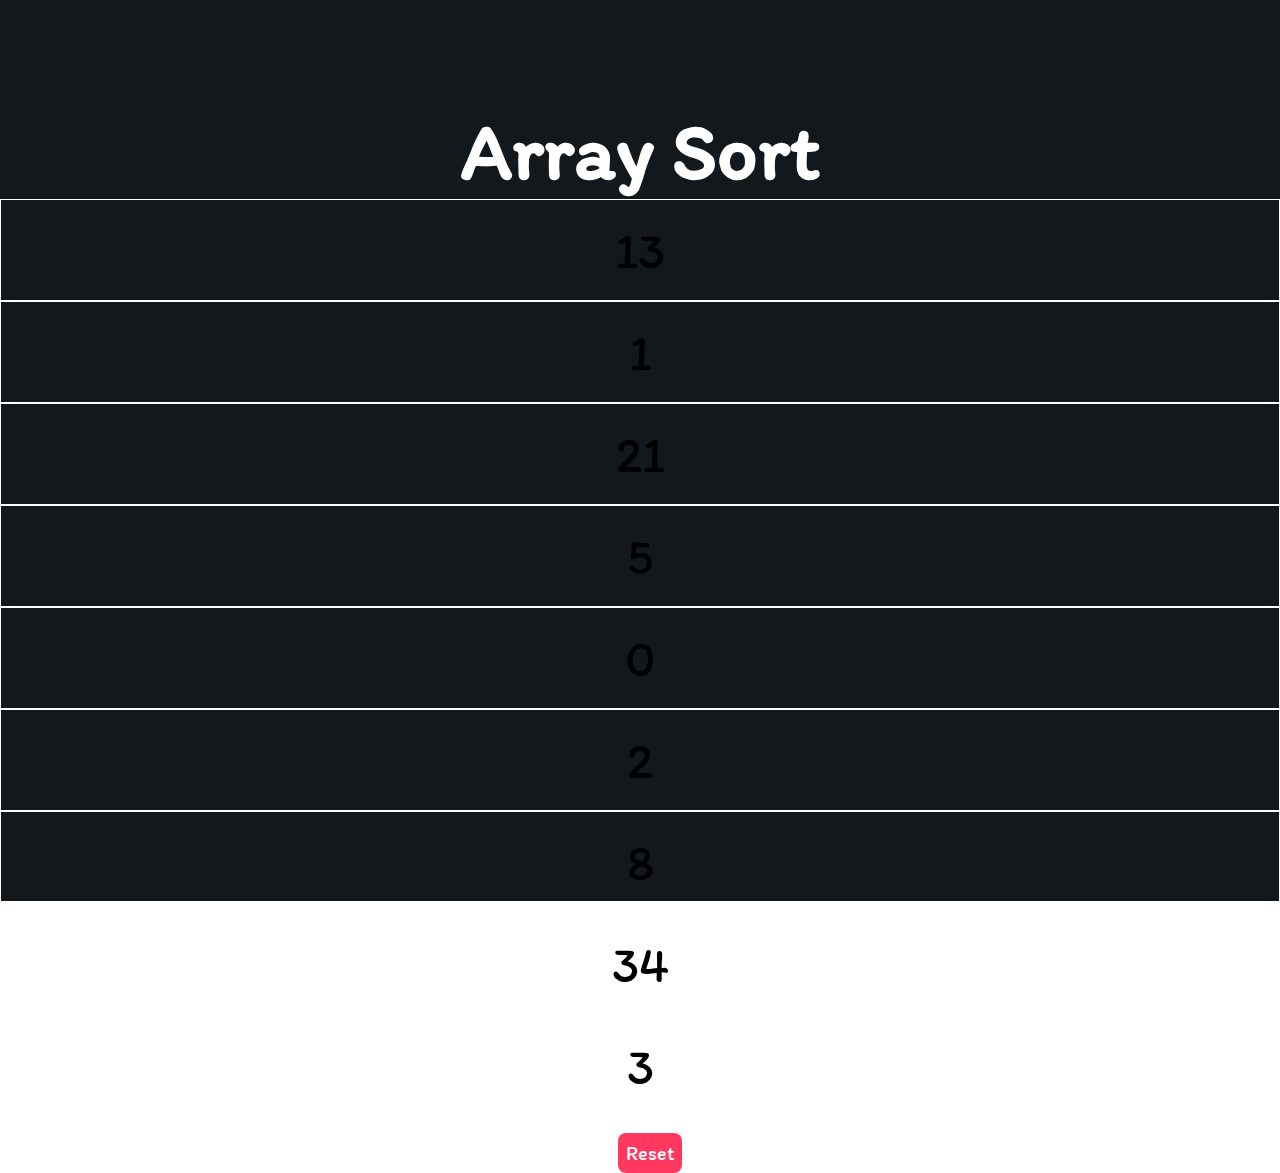
<file: index.html>
<html lang="en">
<head>
    <meta charset="UTF-8">
    <meta http-equiv="X-UA-Compatible" content="IE=edge">
    <meta name="viewport" content="width=device-width, initial-scale=1.0">
    <link rel="stylesheet" href="style.css">
    <link rel="preconnect" href="https://fonts.gstatic.com">
    <link href="https://fonts.googleapis.com/css2?family=Itim&display=swap" rel="stylesheet">
    <script src="./index.js"></script>
    <title>Brain Sort</title>
</head>
<body>
    <main class="background">
        <section class="title">
            <h1>Array Sort</h1>
        </section>
        <section class="container">
            <div class="tile" draggable = true></div>
            <div class="tile" draggable = true></div>
            <div class="tile" draggable = true></div>
            <div class="tile" draggable = true></div>
            <div class="tile" draggable = true></div>
            <div class="tile" draggable = true></div>
            <div class="tile" draggable = true></div>
            <div class="tile" draggable = true></div>
            <div class="tile" draggable = true></div>
        </section>
        <section class="display announcer hide"></section>
        <section class="controls">
            <button id="reset">Reset</button>
        </section>
    </main>
</body>
</html>
</file>
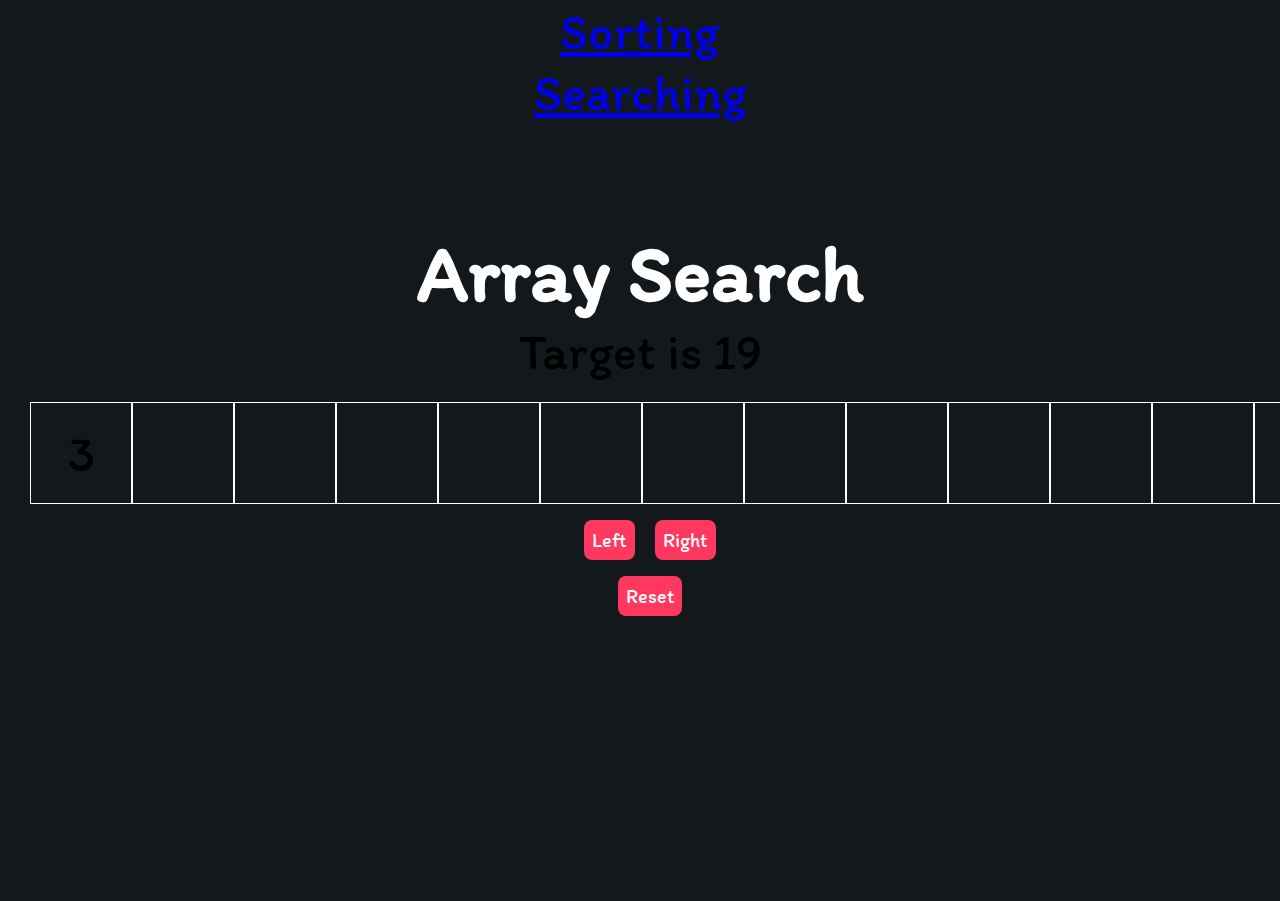
<file: searching.html>
<html lang="en">
<head>
    <meta charset="UTF-8">
    <meta http-equiv="X-UA-Compatible" content="IE=edge">
    <meta name="viewport" content="width=device-width, initial-scale=1.0">
    <link rel="stylesheet" href="style.css">
    <link rel="preconnect" href="https://fonts.gstatic.com">
    <link href="https://fonts.googleapis.com/css2?family=Itim&display=swap" rel="stylesheet">
    <script src="./searching.js"></script>
    <title>Brain Sort</title>
</head>
<body>
    <main class="background">
        <nav class = "navBar">
            <a href="sorting.html" class = "nav__link" data-link>Sorting<br></a>
            <a href="searching.html" class = "nav__link" data-link>Searching</a>
        </nav>

        <section class="title">
            <h1>Array Search<br></h1>
        </section>
        <section class = "target">
            <h0></h0>
        </section>

        
        <section class="searching">
            <div class="tile"></div>
            <div class="tile"></div>
            <div class="tile"></div>
            <div class="tile"></div>
            <div class="tile"></div>
            <div class="tile"></div>
            <div class="tile"></div>
            <div class="tile"></div>
            <div class="tile"></div>
            <div class="tile"></div>
            <div class="tile"></div>
            <div class="tile"></div>
            <div class="tile"></div>
            <div class="tile"></div>
            <div class="tile"></div>
            <div class="tile"></div>
            <div class="tile"></div>
            <div class="tile"></div>
            

        </section>
        <section class="display announcer hide"></section>
        <section class = "controls">
            <button id = "leftArrow">Left</button>
            <button id = "rightArrow">Right</button>
        </section>
        <section class="controls">
            <button id="reset">Reset</button>
        </section>
    </main>
</body>
</html>
</file>
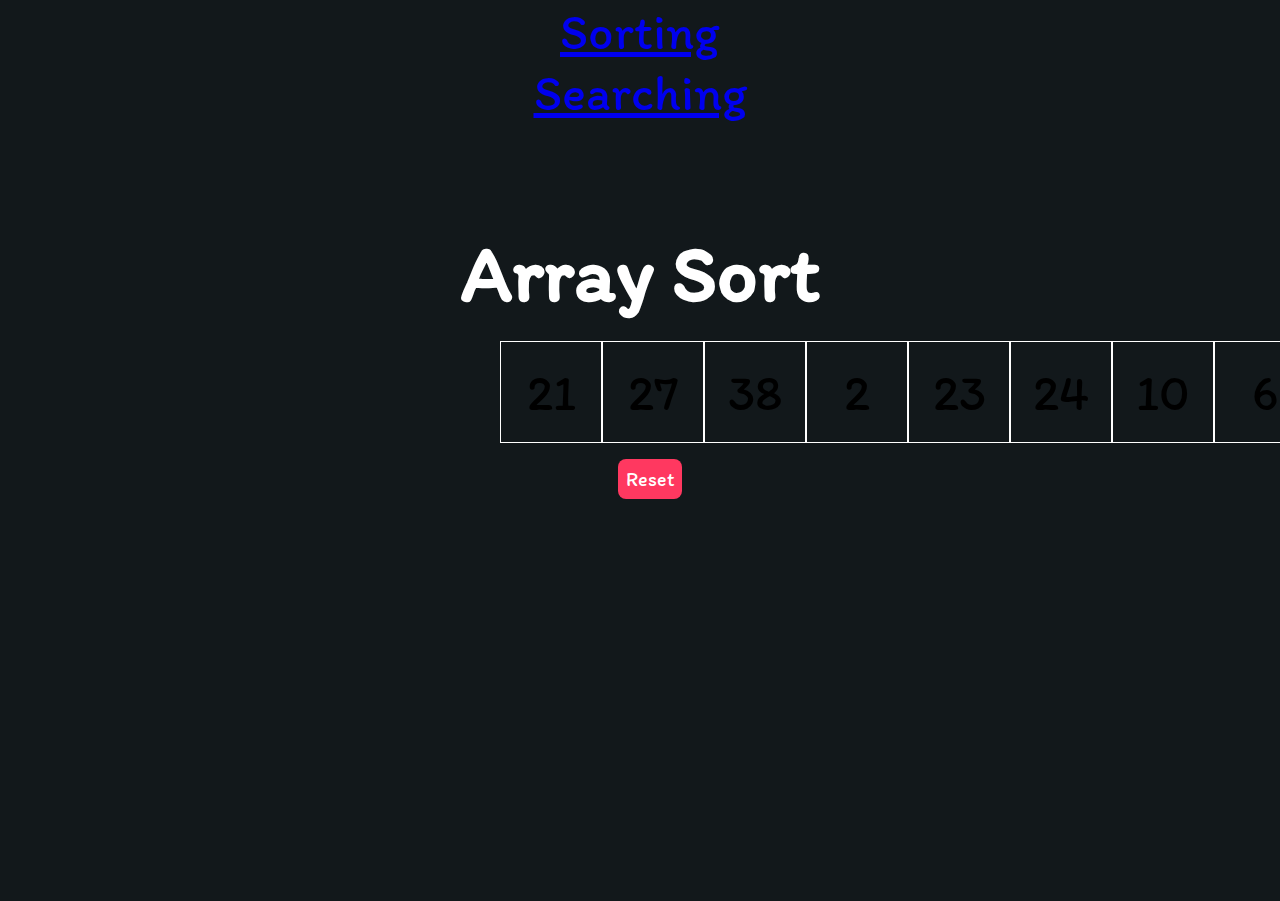
<file: sorting.html>
<html lang="en">
<head>
    <meta charset="UTF-8">
    <meta http-equiv="X-UA-Compatible" content="IE=edge">
    <meta name="viewport" content="width=device-width, initial-scale=1.0">
    <link rel="stylesheet" href="style.css">
    <link rel="preconnect" href="https://fonts.gstatic.com">
    <link href="https://fonts.googleapis.com/css2?family=Itim&display=swap" rel="stylesheet">
    <script src="./index.js"></script>
    <title>Brain Sort</title>
</head>
<body>
    <main class="background">
        <nav class = "navBar">
            <a href="sorting.html" class = "nav__link" data-link>Sorting<br></a>
            <a href="searching.html" class = "nav__link" data-link>Searching</a>
        </nav>

        <section class="title">
            <h1>Array Sort</h1>
        </section>
        
        <section class="sorting">
            <div class="tile" draggable = true></div>
            <div class="tile" draggable = true></div>
            <div class="tile" draggable = true></div>
            <div class="tile" draggable = true></div>
            <div class="tile" draggable = true></div>
            <div class="tile" draggable = true></div>
            <div class="tile" draggable = true></div>
            <div class="tile" draggable = true></div>
            <div class="tile" draggable = true></div>
        </section>
        <section class="display announcer hide"></section>
        <section class="controls">
            <button id="reset">Reset</button>
            
        </section>
    </main>
</body>
</html>
</file>
<file: style.css>
* {
    padding: 0;
    margin: 0;
    font-family: 'Itim', cursive;
}

.background {
    background-color: #12181B;
    height: 100vh;
    padding-top: 1px;
}

.title {
    color: white;
    text-align: center;
    font-size: 40px;
    margin-top: 8%;
}

.navBar{
    color:white;
    text-align:center;
    font-size: 50px;
}

.display {
    color: white;
    font-size: 25px;
    text-align: center;
    margin-top: 1em;
    margin-bottom: 1em;
}

.hide {
    display: none;
}

.sorting {
    margin: 0 auto;
    margin-top: 20px;
    margin-left: 500;
    display: flex;
    
    grid-template-columns: 33% 33% 33%;
    grid-template-rows: 33% 33% 33%;
    max-width: 300px;
}
.searching{
    margin: 0 auto;
    margin-top: 20px;
    margin-left: 30;
    display:flex;
    

}

.hovered{
    border: 1px solid white;
    min-width: 100px;
    min-height: 100px;
    display: flex;
    justify-content: center;
    align-items: center;
    font-size: 50px;
    cursor: pointer;
    
    color:azure;
    background: #FF3860;
    border-style:dashed
}

.hold {
    border: solid 5px black;
  }
.searchTile{
    

    border: 1px solid white;
    min-width: 100px;
    min-height: 100px;
    display: flex;
    justify-content: center;
    align-items: center;
    font-size: 50px;
    cursor: pointer;
}



.tile {
    border: 1px solid white;
    min-width: 100px;
    min-height: 100px;
    display: flex;
    justify-content: center;
    align-items: center;
    font-size: 50px;
    cursor: pointer;
}

.numColor{
    color: white;
}


#leftArrow{
    background-color: #FF3860;   
}

#rightArrow{
    background-color: #FF3860;   
}

.input[type=text] {
    width: 100%;
    padding: 12px 20px;
    margin: 8px 0;
    box-sizing: border-box;
  }

.controls {
    display: flex;
    flex-direction: row;
    justify-content: center;
    align-items: center;
    margin-top: 1em;
}

.controls button {
    color: white;
    padding: 8px;
    border-radius: 8px;
    border: none;
    font-size: 20px;
    margin-left: 1em;
    cursor: pointer;
}
.target{
    display: flex;
    justify-content: center;
    align-items: center;
    font-size: 50px;
    cursor: pointer;
}


.restart {
    background-color: #498AFB;
}

#reset {
    background-color: #FF3860;
}
</file>
